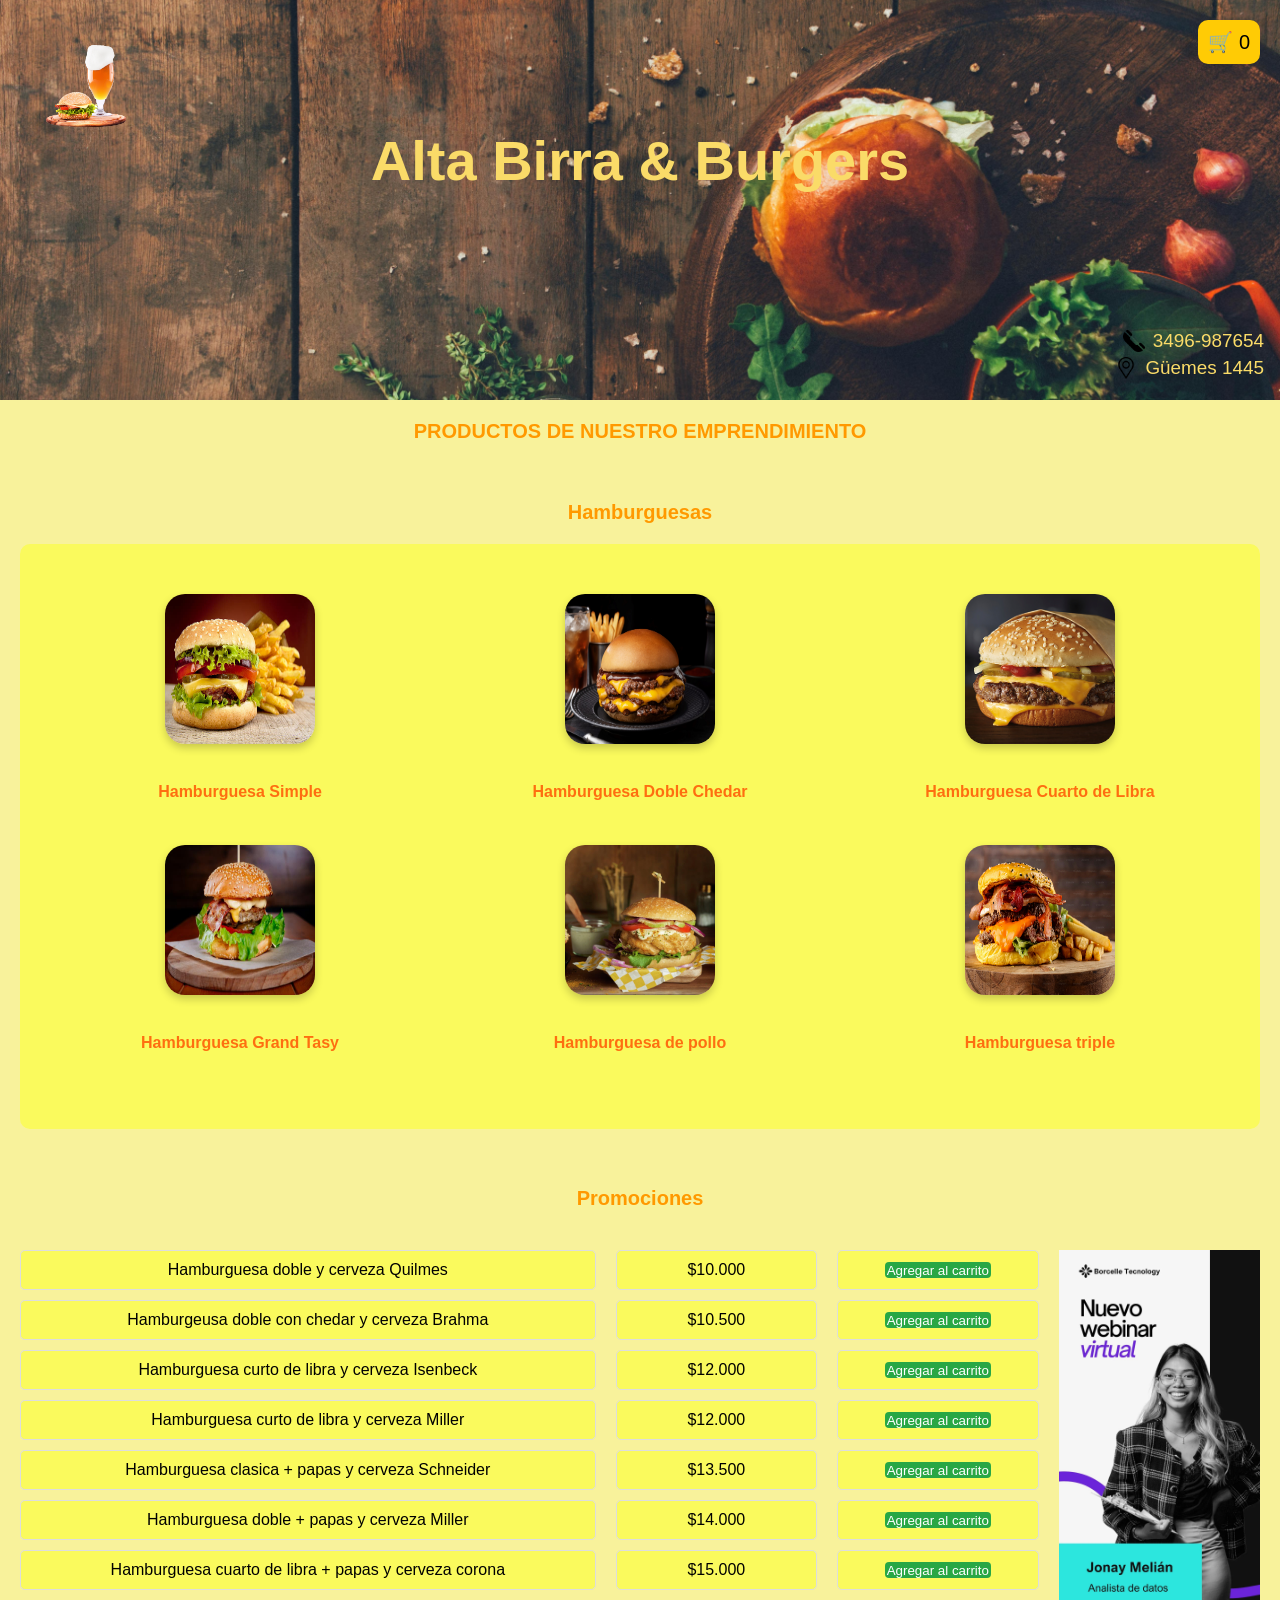
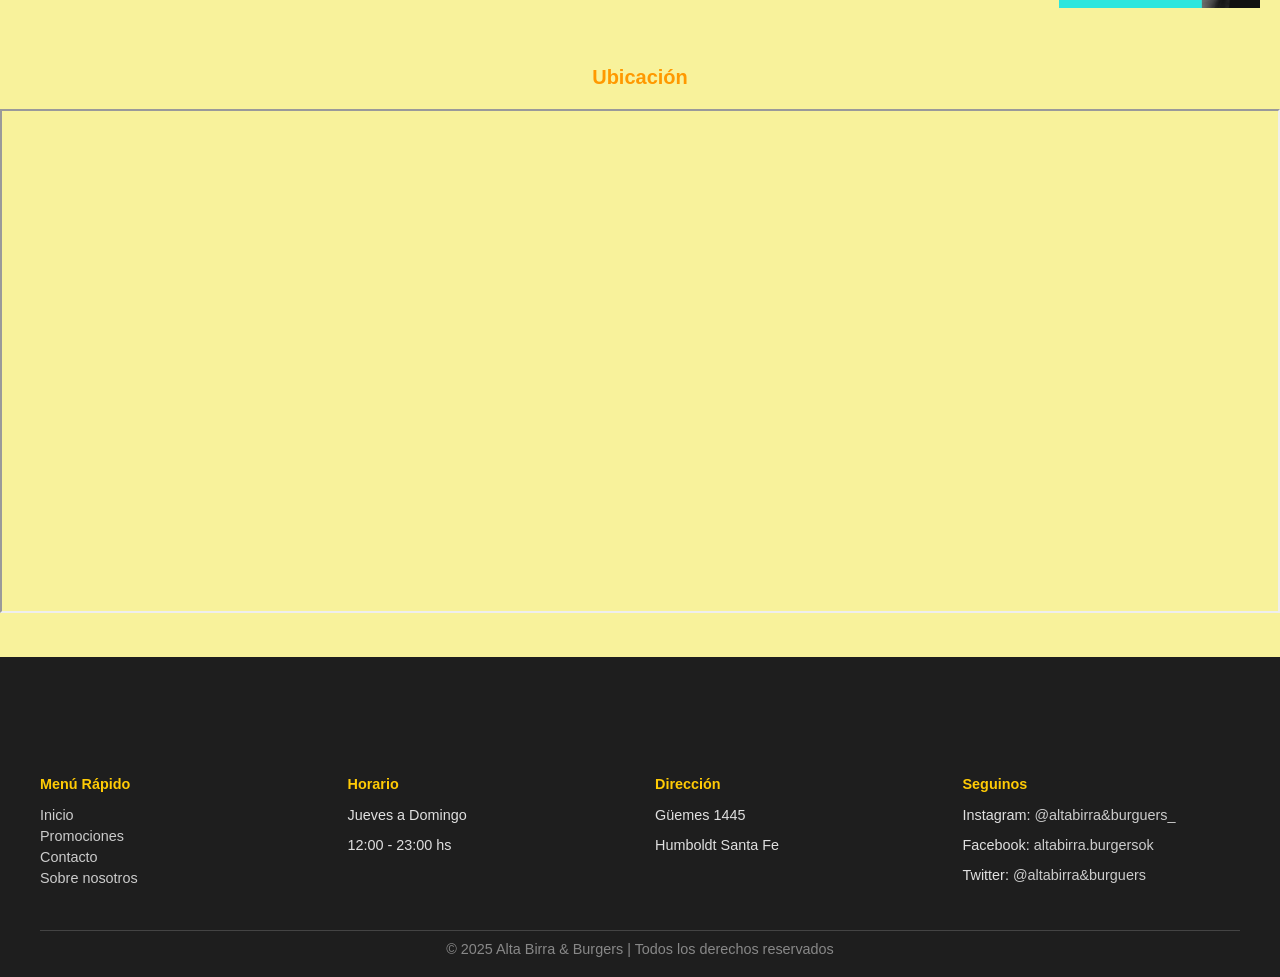
<file: index.html>
<!DOCTYPE html>
<html lang="en">
<head>
    <meta name="viewport" content="width=device-width, initial-scale=1.0">
    <meta charset="UTF-8">
    <meta name="viewport" content="width=device-width, initial-scale=1.0">
    <link rel="stylesheet" href="diseño.css">
    <title>Alta Birra & Burgers</title>
</head>

<header>
    <div class="tabla">
        <img src=imágenes\tabla.jpg>
    </div>
    <div class="logo">
        <img src=imágenes\pngwing.com.png>
    </div>
    <h1>Alta Birra & Burgers</h1>
    <div class="info-contacto">
    <div class="info-item">
        <img src="imágenes/telefono.png">
        <span>3496-987654</span>
    </div>
    <div class="info-item">
        <img src="imágenes/ubicación.png">
        <span>Güemes 1445</span>
    </div>
</div>

</header>
<script>
let carrito = [];
let total = 0;

function toggleCarrito() {
    const panel = document.getElementById("carrito");
    panel.style.display = panel.style.display === "block" ? "none" : "block";
}

function agregarAlCarrito(nombre, precio) {
    carrito.push({ nombre, precio });
    total += precio;
    actualizarCarrito();
}

function actualizarCarrito() {
    const lista = document.getElementById("lista-carrito");
    lista.innerHTML = "";
    carrito.forEach((item, index) => {
        const li = document.createElement("li");
        li.innerHTML = `${item.nombre} - $${item.precio} <button onclick="eliminarDelCarrito(${index})">❌</button>`;
        lista.appendChild(li);
    });

    document.getElementById("total").textContent = total;
    document.getElementById("contador").textContent = carrito.length;
}

function eliminarDelCarrito(index) {
    total -= carrito[index].precio;
    carrito.splice(index, 1);
    actualizarCarrito();
}

function vaciarCarrito() {
    carrito = [];
    total = 0;
    actualizarCarrito();
}
</script>

<body>
    <nav>
        <!-- Carrito (ícono y panel) -->
    <div class="carrito-container">
    <button class="carrito-icono" onclick="toggleCarrito()">🛒 <span id="contador">0</span></button>
    <div id="carrito" class="carrito-panel">
    <h4>Tu carrito</h4>
    <ul id="lista-carrito"></ul>
    <p>Total: $<span id="total">0</span></p>
    <button onclick="vaciarCarrito()">Vaciar carrito</button>
    </div>
    </div>
    </nav>
    
    <h3>PRODUCTOS DE NUESTRO EMPRENDIMIENTO</h3>
    <br>
   <h3>Hamburguesas</h3>
    <div class="seccion-hamburguesas">
        <div class="productos">
        <div class="simple">
        <img src="imágenes\comun.jpg">
        <h5>Hamburguesa Simple</h5>
        <br>
        <img src="imágenes\beacon.jpg">
        <h5>Hamburguesa Grand Tasy</h5>
    </div>
    <div class="doble">
        <img src="imágenes\chedar.jpg">
        <h5>Hamburguesa Doble Chedar</h5>
        <br>
        <img src="imágenes\hambpollo.jpg">
        <h5>Hamburguesa de pollo</h5>
    </div>
    <div class="cuarto">
        <img src="imágenes\cuarto.jpg">
        <h5>Hamburguesa Cuarto de Libra</h5>
        <br>
        <img src="imágenes\doble.jpg">
        <h5>Hamburguesa triple</h5>
    </div>
    </div>
    </div>
    <br>
    <h3 id="Promociones">Promociones</h3>
    <div class="container">
        <!-- Primera columna -->
        <div class="columna descripcion">
            <div class="fila">Hamburguesa doble y cerveza Quilmes</div>
            <div class="fila">Hamburgeusa doble con chedar y cerveza Brahma</div>
            <div class="fila">Hamburguesa curto de libra y cerveza Isenbeck</div>
            <div class="fila">Hamburguesa curto de libra y cerveza Miller</div>
            <div class="fila">Hamburguesa clasica + papas y cerveza Schneider</div>
            <div class="fila">Hamburguesa doble + papas y cerveza Miller</div>
            <div class="fila">Hamburguesa cuarto de libra + papas y cerveza corona</div>
        </div>
        
        <!-- Segunda columna -->
        <div class="columna precio">
            <div class="fila">$10.000</div>
            <div class="fila">$10.500</div>
            <div class="fila">$12.000</div>
            <div class="fila">$12.000</div>
            <div class="fila">$13.500</div>
            <div class="fila">$14.000</div>
            <div class="fila">$15.000</div>
        </div>
      
        <div class="columna botones">
        <div class="fila"><button onclick="agregarAlCarrito('Hamburguesa doble y cerveza Quilmes', 10000)">Agregar al carrito</button></div>
        <div class="fila"><button onclick="agregarAlCarrito('Hamburguesa doble con chedar y cerveza Brahma', 10500)">Agregar al carrito</button></div>
        <div class="fila"><button onclick="agregarAlCarrito('Hamburguesa cuarto de libra y cerveza Isenbeck', 12000)">Agregar al carrito</button></div>
        <div class="fila"><button onclick="agregarAlCarrito('Hamburguesa cuarto de libra y cerveza Miller', 12000)">Agregar al carrito</button></div>
        <div class="fila"><button onclick="agregarAlCarrito('Hamburguesa clásica + papas y cerveza Schneider', 13500)">Agregar al carrito</button></div>
        <div class="fila"><button onclick="agregarAlCarrito('Hamburguesa doble + papas y cerveza Miller', 14000)">Agregar al carrito</button></div>
        <div class="fila"><button onclick="agregarAlCarrito('Hamburguesa cuarto de libra + papas y cerveza Corona', 15000)">Agregar al carrito</button></div>
    </div>
        <!-- columna con publicidad -->
        <div class="columna publicidad">
            <img src=imágenes\publicidad.webp alt="Publicidad">
        </div>
    </div>
    <!-- Tabla alternativa para móviles -->
    <div class="responsive-tabla">
    <div class="promocion">
        <div class="texto">Hamburguesa doble y cerveza Quilmes</div>
        <div class="precio">$10.000</div>
        <button onclick="agregarAlCarrito('Hamburguesa doble y cerveza Quilmes', 10000)">Agregar al carrito</button>
    </div>
    <div class="promocion">
        <div class="texto">Hamburguesa doble con chedar y cerveza Brahma</div>
        <div class="precio">$10.500</div>
        <button onclick="agregarAlCarrito('Hamburguesa doble con chedar y cerveza Brahma', 10500)">Agregar al carrito</button>
    </div>
    <div class="promocion">
        <div class="texto">Hamburguesa cuarto de libra y cerveza Isenbeck</div>
        <div class="precio">$12.000</div>
        <button onclick="agregarAlCarrito('Hamburguesa cuarto de libra y cerveza Isenbeck', 12000)">Agregar al carrito</button>
    </div>
    <div class="promocion">
        <div class="texto">Hamburguesa cuarto de libra y cerveza Miller</div>
        <div class="precio">$12.000</div>
        <button onclick="agregarAlCarrito('Hamburguesa cuarto de libra y cerveza Miller', 12000)">Agregar al carrito</button>
    </div>
    <div class="promocion">
        <div class="texto">Hamburguesa clásica + papas y cerveza Schneider</div>
        <div class="precio">$13.500</div>
        <button onclick="agregarAlCarrito('Hamburguesa clásica + papas y cerveza Schneider', 13500)">Agregar al carrito</button>
    </div>
    <div class="promocion">
        <div class="texto">Hamburguesa doble + papas y cerveza Miller</div>
        <div class="precio">$14.000</div>
        <button onclick="agregarAlCarrito('Hamburguesa doble + papas y cerveza Miller', 14000)">Agregar al carrito</button>
    </div>
    <div class="promocion">
        <div class="texto">Hamburguesa cuarto de libra + papas y cerveza Corona</div>
        <div class="precio">$15.000</div>
        <button onclick="agregarAlCarrito('Hamburguesa cuarto de libra + papas y cerveza Corona', 15000)">Agregar al carrito</button>
    </div>
    </div>


   <br>
    <h3 id="ubi">Ubicación</h3>
    <iframe src="https://www.google.com/maps?q=Güemes+1445+Humboldt&output=embed" width="99.7%" height="500"></iframe>
    
</body>

<footer>
    <footer class="footer">
        <div class="footer-contenido">
            <div class="footer-datos">
                <h4>Menú Rápido</h4>
                <ul>
                    <li><a href="#">Inicio</a></li>
                    <li><a href="#Promociones">Promociones</a></li>
                    <li><a href="#">Contacto</a></li>
                    <li><a href="#">Sobre nosotros</a></li>
                </ul>
            </div>
    
            <div class="footer-datos">
                <h4>Horario</h4>
                <p>Jueves a Domingo</p>
                <p>12:00 - 23:00 hs</p>
            </div>
    
            <div class="footer-datos">
                <h4>Dirección</h4>
                <p>Güemes 1445</p>
                <p>Humboldt Santa Fe</p>
            </div>
    
            <div class="footer-datos">
                <h4>Seguinos</h4>
                 <p> Instagram: <a href="https://www.instagram.com" target="_blank">@altabirra&burguers_</a></p>
                 <p> Facebook: <a href="https://www.facebook.com" target="_blank">altabirra.burgersok</a></p>
                 <p> Twitter: <a href="https://www.twitter.com" target="_blank">@altabirra&burguers</a></p>
            </div>
        </div>
        <div class="footer-privacidad">
            © 2025 Alta Birra & Burgers | Todos los derechos reservados
        </div>
</footer>
    
</html>
</file>
<file: diseño.css>
header {
    margin: 0;
    padding: 0;
    position: relative;
    height: 25em; /* Altura justa para mostrar el logo y textos encima de la imagen */
}

header h1 {
    position: absolute;
    text-align: center;
    top: 90px;
    left: 50%;
    transform: translateX(-50%);
    font-size: 3.5em;
    color: #FADB68;
    font-family: Verdana, Geneva, Tahoma, sans-serif;
    z-index: 1000;
}

.info-contacto {
    position: absolute;
    right: 1em;
    bottom: 1em;
    display: flex;
    flex-direction: column;
    align-items: flex-end;
    z-index: 1000;
}

.info-contacto .info-item {
    display: flex;
    align-items: center;
    gap: 8px;
    color: #FADB68;
    font-size: 5mm;
    font-family: 'Lucida Sans', sans-serif;
    margin-bottom: 5px;
}

.info-contacto .info-item img {
    width: 22px;
    height: 22px;
}




.tabla img {
    width: 100%;
    height: 25em;
    object-fit: cover;
}

.menu-horizontal a {
    color: white;            /* color del enlace */
    text-decoration: none;   /* saca el subrayado */
    
}

.menu-horizontal a:hover {
    color: #ffcb05;          /* color al pasar el mouse */
    text-decoration: underline;
}

h3{
    text-align: center;
    font-family:sans-serif;
    font-size: 20px;
    color: #ff9900;
}
.logo img {
    width: 120px;
    height: 120px;
    position: absolute;
    top: 20px;
    left: 30px;
    z-index: 1000;
}


/* Asegura que el margin general no afecte al header */
body {
    margin: 0;
    padding: 0;
    box-sizing: border-box;
    font-family: sans-serif;
    background-color: #f8f29b;
}


.container {
    display: flex;
    padding: 20px;
    gap: 20px;
    font-family: Verdana, Geneva, Tahoma, sans-serif;
    font-size: medium;
}

/* Descripción más ancha */
.descripcion {
    flex: 2;
}

/* Precios, botones y publicidad más angostos */
.precio,
.botones,
.publicidad {
    flex: 0.7;
}

/* Estructura común para todas las columnas */
.columna {
    display: flex;
    flex-direction: column;
    gap: 10px;
}

/* Imágenes dentro de la publicidad */
.publicidad img {
    max-width: 100%;
    height: auto;
    object-fit: contain;
}

/* Estilo para filas individuales */
.fila {
    padding: 10px;
    background-color: rgb(250, 250, 93);
    border: 1px solid #ddd;
    border-radius: 5px;
    text-align: center;
}

/* Botones */
.fila button {
    padding:   0.5px 2px;
    background-color: #28a745;
    color: white;
    border: none;
    border-radius: 4px;
    cursor: pointer;
}

.fila button:hover {
    background-color: #218838;
}
h3{
    font-family: sans-serif;
    text-align: center;
}

    .productos {
        display: flex;
        justify-content: space-between;
        text-align: center;
    }

    .productos > div {
        flex: 1;
        padding: 10px;
    }

    .productos img {
        margin-bottom: 8px;
    }
    .simple img{
        width: 150px;
        height: 150px;
    }
    .doble img{
        width: 150px;
        height: 150px;
    }
    .cuarto img{
        width: 150px;
        height: 150px;
    }

    h5{
        font-family: sans-serif;
        color: #ff5100d3;
        
    }  
    .seccion-hamburguesas h5{
        font-size: medium;
    }  
         /* Fondo diferente para la sección hamburguesas */
.seccion-hamburguesas {
    background-color:  rgb(250, 250, 93); 
    padding: 40px 20px;
    border-radius: 10px;
    margin: 20px;
}

/* Redondear imágenes */
.seccion-hamburguesas img {
    border-radius: 20px;
    box-shadow: 0 4px 8px rgba(0,0,0,0.2);
    transition: transform 0.3s ease;
}

.seccion-hamburguesas img:hover {
    transform: scale(1.05);
}
     
 footer{
    background-color: #1e1e1e;
    color: #e0e0e0;
    padding: 30px 20px 10px 20px;
    font-size: 0.9rem;
    margin-top: 40px;
}

.footer-contenido {
    display: flex;
    flex-wrap: wrap;
    justify-content: space-between;
    gap: 30px;
}

.footer-datos {
    flex: 1;
    min-width: 180px;
}

.footer-datos h4 {
    color: #ffcb05;
    margin-bottom: 10px;
}

.footer-datos ul {
    list-style: none;
    padding: 0;
}

.footer-datos li {
    margin-bottom: 5px;
}

.footer-datos a {
    color: #ccc;
    text-decoration: none;
}

.footer-datos a:hover {
    text-decoration: underline;
    color: #ffcb05;
}

.footer-privacidad {
    text-align: center;
    margin-top: 30px;
    border-top: 1px solid #444;
    padding-top: 10px;
    color: #888;
}

/* Por defecto, OCULTAR la tabla responsive (en escritorio) */
.responsive-tabla {
    display: none;
}
header {
    position: relative;
}

@media (max-width: 768px) {
   header{
    height: 15em;
   }
 header {
    position: relative;
}
 .info-contacto {
        position: absolute;
        right: 1em;
        bottom: 5em;
        display: flex;
        flex-direction: column;
        align-items: flex-end;
        z-index: 1000;
    }

    .info-contacto .info-item {
        display: flex;
        align-items: center;
        gap: 5px;
        margin-bottom: 10px;
        color: #FADB68;
        font-size: 4mm;
        font-family: 'Lucida Sans', sans-serif;
    }

    .info-contacto .info-item img {
        width: 18px;
        height: 18px;
    }



    .tabla img{
        width: 23.9em;
        height: 15em;
    }
    header h1 {
    font-size: 1.6em;
    color:#FADB68 ;
    text-align: center;
    position: absolute;
    z-index: 1000;
    left: center;
    top: 3em;
    }


    .logo img {
        left: 1em;
        top: 1em;
        margin: 0 auto;
        width: 80px;
        height: auto;
    }

    .productos {
        flex-direction: column;
        align-items: center;
    }

    .productos > div {
        width: 90%;
        margin-bottom: 20px;
    }

    .simple img,
    .doble img,
    .cuarto img {
        width: 100px;
        height: auto;
    }

    .container {
        display: none; /* OCULTA la tabla original */
    }

    /* Mostrar tabla responsive */
    .responsive-tabla {
        display: flex;
        flex-direction: column;
        gap: 10px;
    }

    .promocion {
        background-color: rgb(250, 250, 93);
        border: 1px solid #ddd;
        border-radius: 5px;
        padding: 10px;
        text-align: center;
    }

    .promocion .texto {
        font-weight: bold;
    }

    .promocion .precio {
        margin: 5px 0;
    }

    .promocion button {
        background-color: #28a745;
        border: none;
        color: white;
        padding: 5px 10px;
        border-radius: 4px;
        cursor: pointer;
    }

    .promocion button:hover {
        background-color: #218838;
    }

    footer {
        font-size: 0.8rem;
    }

    .footer-contenido {
        flex-direction: column;
        align-items: center;
    }

    .footer-datos {
        text-align: center;
    }
    .carrito-icono{
        left: 10em;
    }
}
.carrito-container {
    position: fixed;
    top: 20px;
    right: 20px;
    z-index: 2000;
}

.carrito-icono {
    background-color: #ffcb05;
    border: none;
    padding: 10px;
    font-size: 20px;
    cursor: pointer;
    border-radius: 10px;
}

.carrito-panel {
    display: none;
    position: absolute;
    top: 40px;
    right: 0;
    background: #fff;
    color: #000;
    border: 1px solid #ccc;
    width: 250px;
    padding: 15px;
    border-radius: 10px;
    box-shadow: 0 2px 10px rgba(0,0,0,0.2);
}

.carrito-panel h4 {
    margin-top: 0;
}

.carrito-panel ul {
    list-style: none;
    padding: 0;
    max-height: 200px;
    overflow-y: auto;
}

.carrito-panel li {
    display: flex;
    justify-content: space-between;
    margin-bottom: 5px;
}
@media (max-width: 420px) {
  header {
    position: relative;
    height: 15em;
    padding: 0;
    overflow: hidden;
    background-color: #000;
  }

  /* Imagen del header desplazada a la izquierda */
  .tabla img {
    width: 130%; /* ensanchada para poder desplazar sin que se vea el borde */
    height: 15em;
    object-fit: cover;
    object-position: left center; /* desplazada hacia la izquierda */
    display: block;
  }

  /* Logo */
  .logo img {
    position: absolute;
    top: 1em;
    left: 1em;
    width: 60px;
    height: auto;
    z-index: 1001;
  }

  /* Título centrado en el medio de la imagen */
  header h1 {
    position: absolute;
    top: 50%;
    left: 50%;
    transform: translate(-50%, -50%);
    font-size: 1.4em;
    color: #FADB68;
    font-family: 'Lucida Sans', sans-serif;
    white-space: nowrap;
    z-index: 1001;
    text-align: center;
  }

  /* Contacto, un poco más a la izquierda */
  .info-contacto {
    position: absolute;
    bottom: 1.2em;
    right: 2.8em; /* más a la izquierda */
    display: flex;
    flex-direction: row;
    gap: 10px;
    align-items: center;
    max-width: 60vw;
    white-space: nowrap;
    overflow: hidden;
    text-overflow: ellipsis;
    z-index: 1000;
  }

  .info-contacto .info-item {
    display: flex;
    align-items: center;
    gap: 5px;
    color: #FADB68;
    font-size: 3.4mm;
    font-family: 'Lucida Sans', sans-serif;
    flex-shrink: 1;
  }

  .info-contacto .info-item img {
    width: 17px;
    height: 17px;
    flex-shrink: 0;
  }
}
@media screen and (max-height: 420px) and (orientation: landscape) {
  /* Oculta la tabla original si la tenés */
  .container {
    display: none;
  }

  /* Muestra la tabla alternativa responsiva */
  .responsive-tabla {
    display: flex;
    flex-direction: column;
    gap: 10px;
    padding: 10px;
    width: 100%;
    box-sizing: border-box;
  }

  .promocion {
    background-color: rgb(250, 250, 93);
    border: 1px solid #ddd;
    border-radius: 5px;
    padding: 10px;
    text-align: center;
  }

  .promocion .texto {
    font-weight: bold;
    font-size: 1em;
  }

  .promocion .precio {
    margin: 5px 0;
    font-size: 0.95em;
  }

  .promocion button {
    background-color: #28a745;
    border: none;
    color: white;
    padding: 5px 10px;
    border-radius: 4px;
    cursor: pointer;
    font-size: 0.9em;
  }

  .promocion button:hover {
    background-color: #218838;
  }
}
</file>
